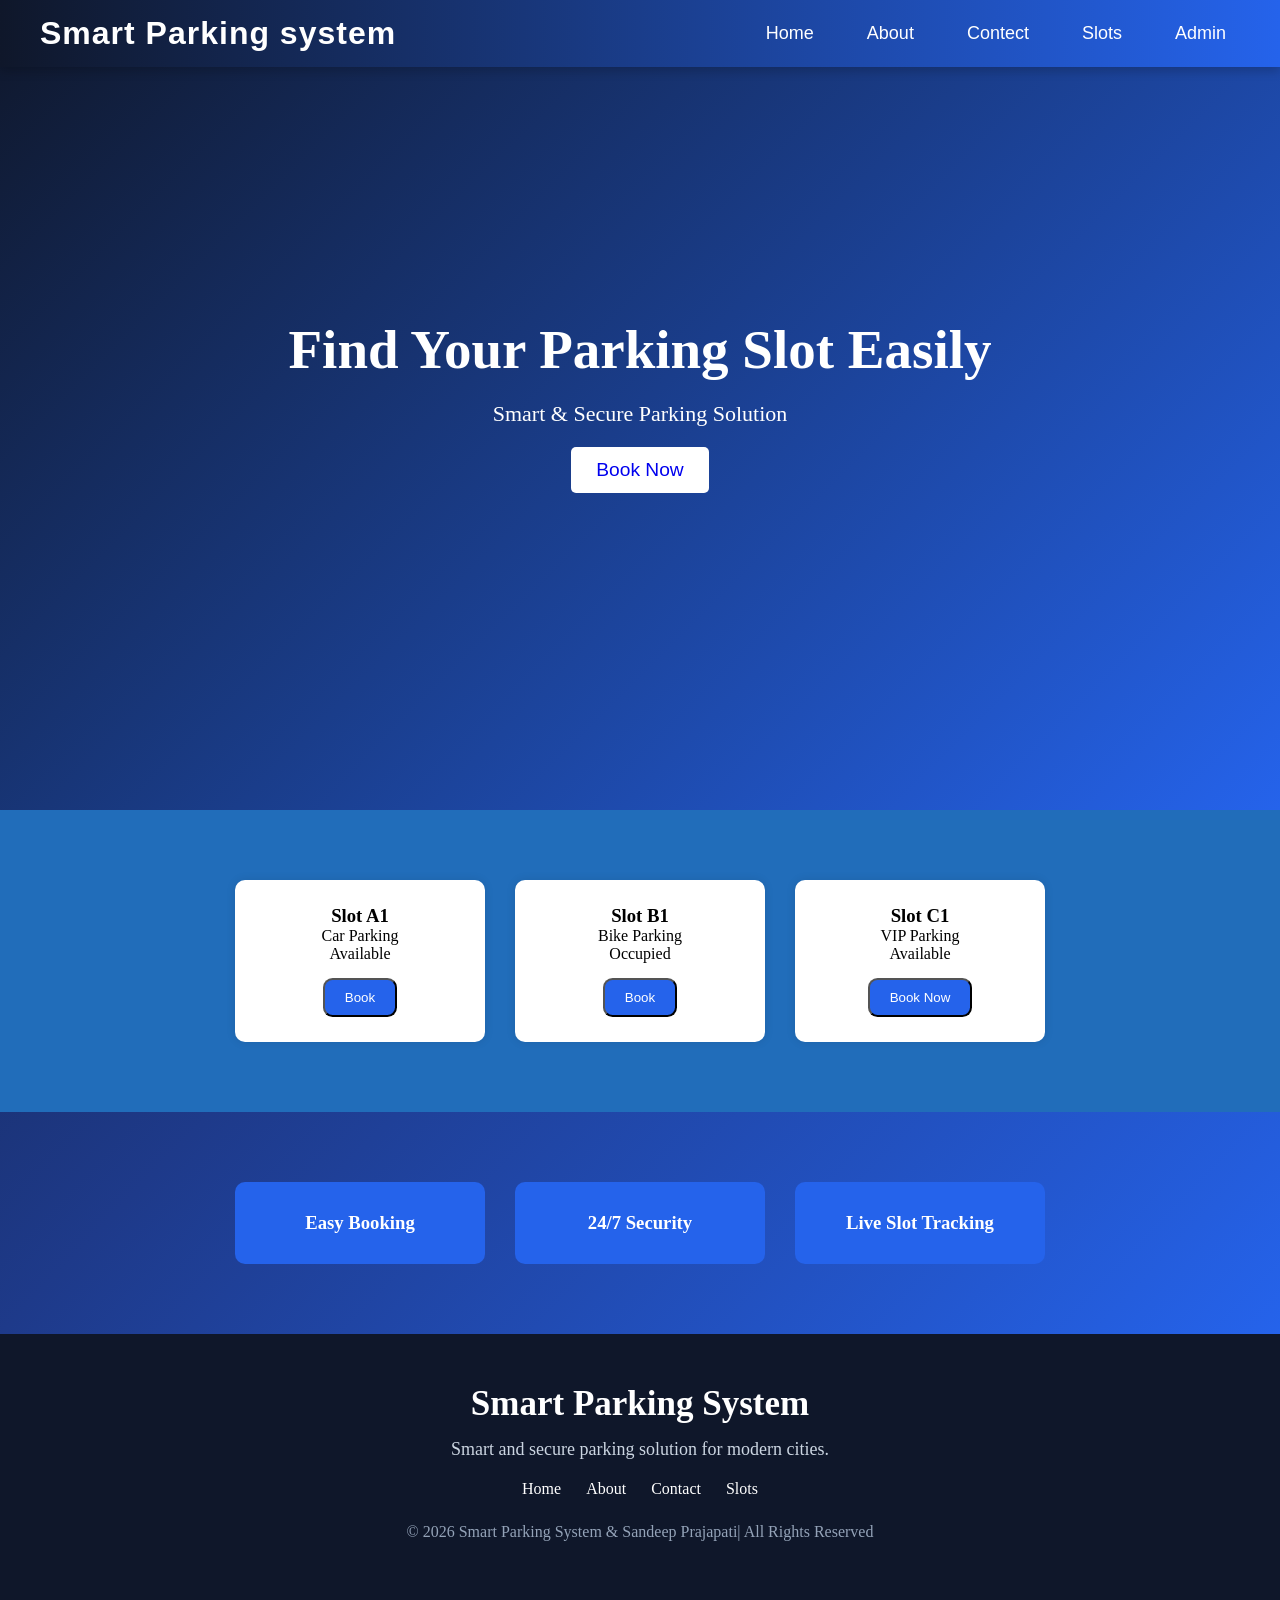
<file: index.html>
<!DOCTYPE html>
<html lang="en">
<head>
    <meta charset="UTF-8">
    <meta name="viewport" content="width=, initial-scale=1.0">
    <title>Document</title>
    <link rel="stylesheet" href="style.css">

</head>
<body>
    <header>
        <div class="head">
        <div><h1>Smart Parking system</h1></div>
          <div class="logo">
           <div><a href="Index.html">Home</a></div>
           <div><a href="./about.html">About</a></div>
           <div><a href="./contect.html">Contect</a></div>
           <div><a href="./slot.html">Slots</a></div>
           <div><a href="#">Admin</a></div>
          </div>
       </div>
    </header>
    <main>
         <main>

    <!-- Hero Section -->
    <section class="hero">

        <h2>Find Your Parking Slot Easily</h2>
        <p>Smart & Secure Parking Solution</p>
        <button><a href="./book1.html">Book Now</a></button>

    </section>


    <!-- Parking Slots -->
    <section class="slots">

        <div class="card">
            <h3>Slot A1</h3>
            <p>Car Parking</p>
            <p>Available</p>

            <button>Book</button>
        </div>

        <div class="card">
            <h3>Slot B1</h3>
            <p>Bike Parking</p>
            <p>Occupied</p>

            <button>Book</button>
        </div>

        <div class="card">
            <h3>Slot C1</h3>
            <p>VIP Parking</p>
            <p>Available</p>

            <button>Book Now</button>
        </div>

    </section>


    <!-- Features -->
    <section class="features">

        <div class="feature-box">
            <h3>Easy Booking</h3>
        </div>

        <div class="feature-box">
            <h3>24/7 Security</h3>
        </div>

        <div class="feature-box">
            <h3>Live Slot Tracking</h3>
        </div>

    </section>


</main>
    </main>
    <footer>

    <h2>Smart Parking System</h2>

    <p>
        Smart and secure parking solution for modern cities.
    </p>

    <div class="footer-links">

        <a href="">Home</a>
        <a href="">About</a>
        <a href="">Contact</a>
        <a href="">Slots</a>

    </div>

    <p class="copy">
        © 2026 Smart Parking System & Sandeep Prajapati| All Rights Reserved
    </p>

</footer>
</body>
</html>
</file>
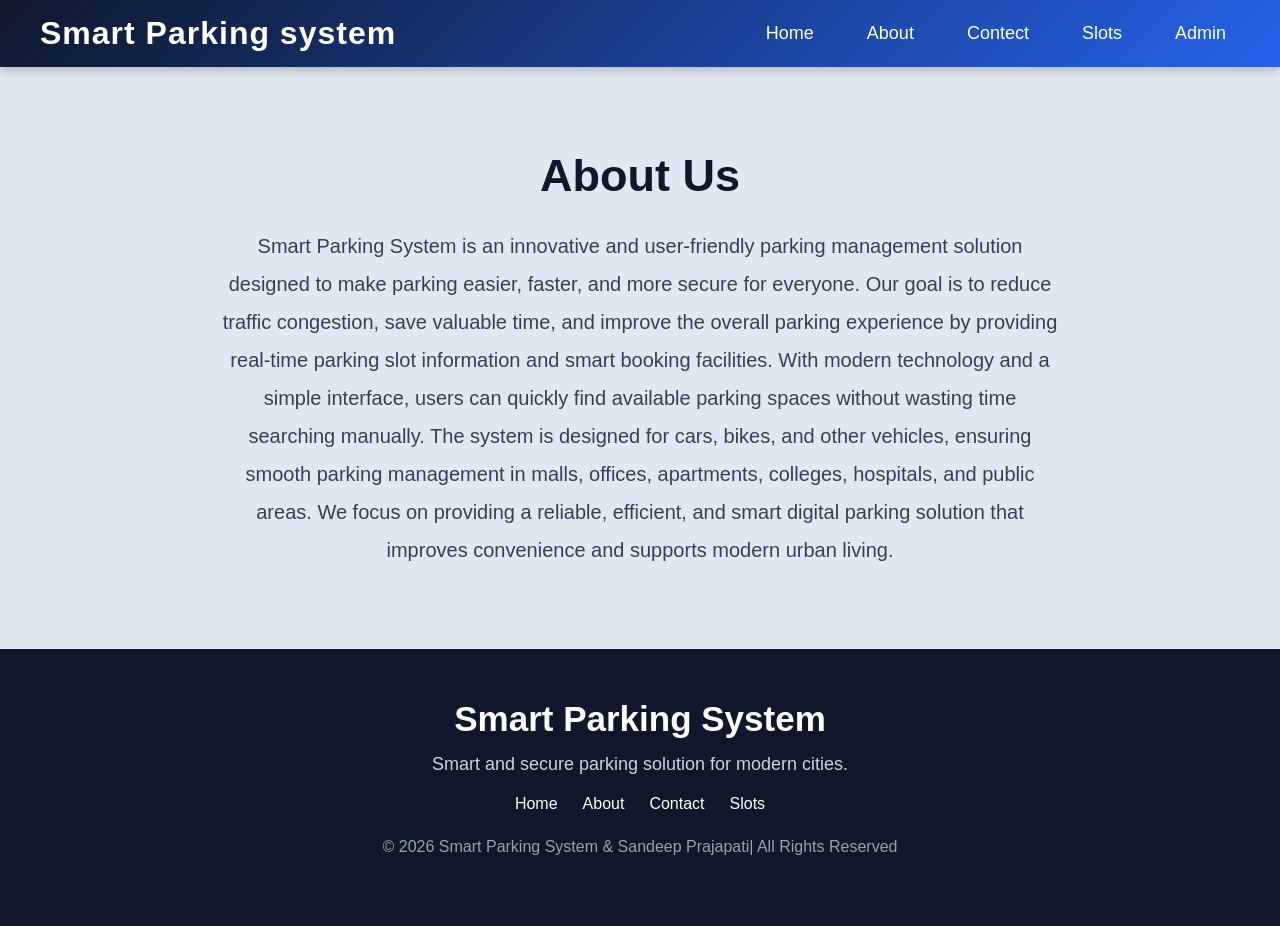
<file: about.html>
<!DOCTYPE html>
<html lang="en">
<head>
    <meta charset="UTF-8">
    <meta name="viewport" content="width=device-width, initial-scale=1.0">
    <title>Document</title>
    <!-- <link rel="stylesheet" href="style.css"> -->
    <link rel="stylesheet" href="./about.css">
</head>
<body>
    <header>
        <div class="head">
        <div><h1>Smart Parking system</h1></div>
          <div class="logo">
           <div><a href="./Index.html">Home</a></div>
           <div><a href="./about.html">About</a></div>
           <div><a href="./contect.html">Contect</a></div>
           <div><a href="./slot.html">Slots</a></div>
           <div><a href="#">Admin</a></div>
          </div>
       </div>
</header>
       <main>
      <section class="about">
    <h2>About Us</h2>
    <p>
        Smart Parking System is an innovative and user-friendly
        parking management solution designed to make parking
        easier, faster, and more secure for everyone. Our goal
        is to reduce traffic congestion, save valuable time,
        and improve the overall parking experience by providing
        real-time parking slot information and smart booking
        facilities. With modern technology and a simple interface,
        users can quickly find available parking spaces without
        wasting time searching manually. The system is designed
        for cars, bikes, and other vehicles, ensuring smooth
        parking management in malls, offices, apartments, colleges,
        hospitals, and public areas. We focus on providing a
        reliable, efficient, and smart digital parking solution
        that improves convenience and supports modern urban living.
    </p>
</section>
</main>
<footer>

    <h2>Smart Parking System</h2>

    <p>
        Smart and secure parking solution for modern cities.
    </p>

    <div class="footer-links">

        <a href="">Home</a>
        <a href="">About</a>
        <a href="">Contact</a>
        <a href="">Slots</a>

    </div>

    <p class="copy">
        © 2026 Smart Parking System & Sandeep Prajapati| All Rights Reserved
    </p>

</footer>

    
</body>
</html>
</file>
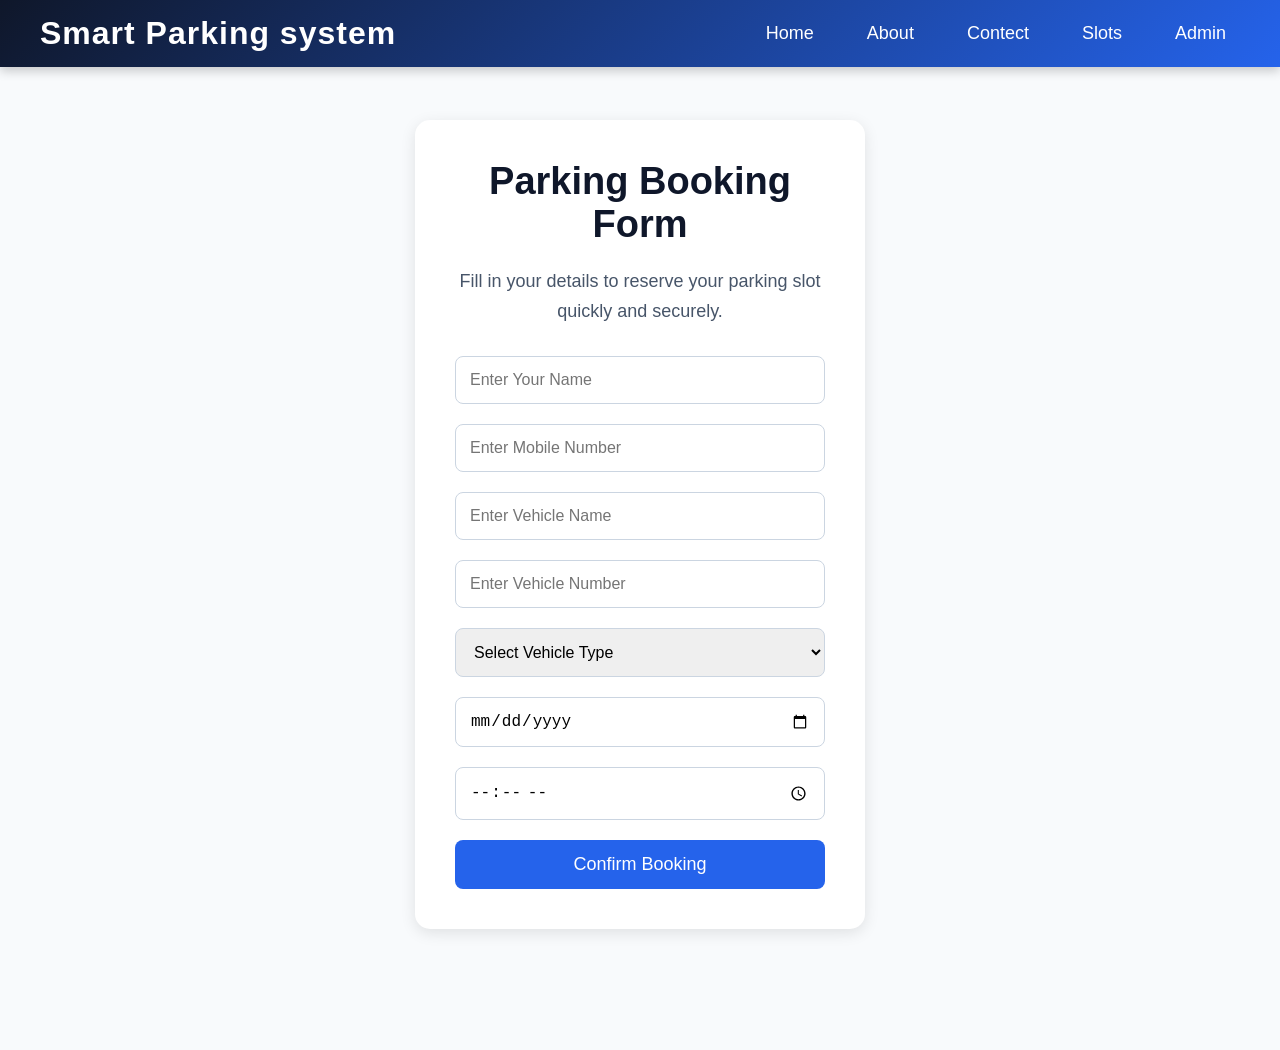
<file: book1.html>
<!DOCTYPE html>
<html lang="en">
<head>
    <meta charset="UTF-8">
    <meta name="viewport" content="width=device-width, initial-scale=1.0">
    <title>Document</title>
    <link rel="stylesheet" href="book1.css">
        <script>

function confirmBooking(event){

    event.preventDefault();

    alert("Booking Confirmed Successfully");

}

</script>
</head>
<body>
     <header>
        <div class="head">
        <div><h1>Smart Parking system</h1></div>
          <div class="logo">
           <div><a href="./Index.html">Home</a></div>
           <div><a href="./about.html">About</a></div>
           <div><a href="./contect.html">Contect</a></div>
           <div><a href="./slot.html">Slots</a></div>
           <div><a href="#">Admin</a></div>
          </div>
       </div>
    </header>
    <!-- =========================
     Booking Form
========================= -->

<section class="booking-form" onsubmit="confirmBooking(event)">

    <h2>Parking Booking Form</h2>

    <p>
        Fill in your details to reserve your parking slot
        quickly and securely.
    </p>

    <form>

        <!-- Name -->

        <input 
        type="text"
        placeholder="Enter Your Name"
        required>


        <!-- Mobile Number -->

        <input 
        type="tel"
        placeholder="Enter Mobile Number"
        required>


        <!-- Vehicle Name -->

        <input 
        type="text"
        placeholder="Enter Vehicle Name"
        required>


        <!-- Vehicle Number -->

        <input 
        type="text"
        placeholder="Enter Vehicle Number"
        required>


        <!-- Vehicle Type -->

        <select required>

            <option>
                Select Vehicle Type
            </option>

            <option>
                Car
            </option>

            <option>
                Bike
            </option>

            <option>
                VIP Vehicle
            </option>

        </select>


        <!-- Date -->

        <input type="date" required>


        <!-- Time -->

        <input type="time" required>


        <!-- Submit Button -->

        <button type="submit">
            Confirm Booking
        </button>

    </form>

</section>

</body>
</html>
</file>
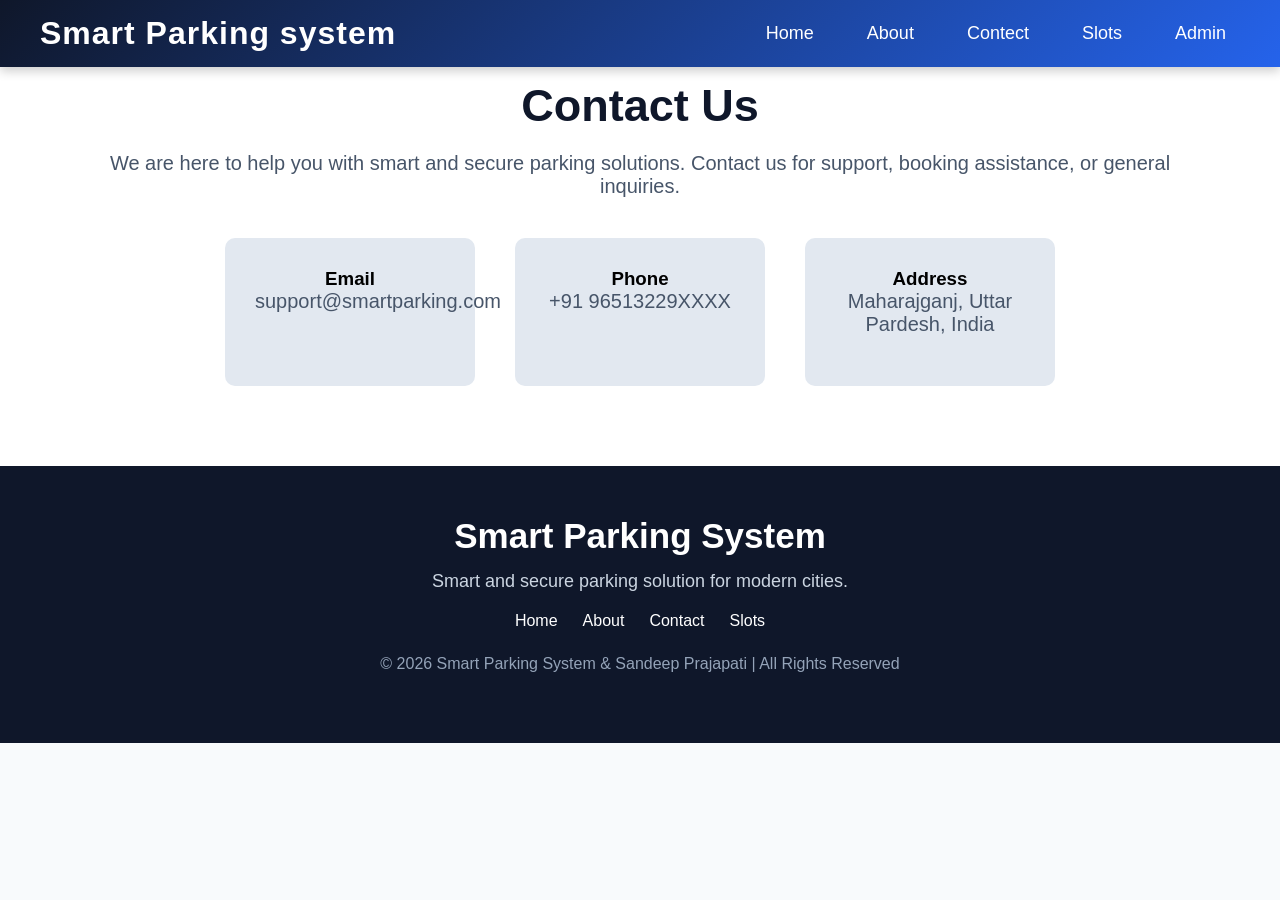
<file: contect.html>
<!DOCTYPE html>
<html lang="en">
<head>
    <meta charset="UTF-8">
    <meta name="viewport" content="width=device-width, initial-scale=1.0">
    <title>Document</title>
    <link rel="stylesheet" href="contect.css">
</head>
<body>
     <header>
        <div class="head">
        <div><h1>Smart Parking system</h1></div>
          <div class="logo">
           <div><a href="./Index.html">Home</a></div>
           <div><a href="./about.html">About</a></div>
           <div><a href="./contect.html">Contect</a></div>
           <div><a href="./slot.html">Slots</a></div>
           <div><a href="#">Admin</a></div>
          </div>
       </div>
</header>
<main>
    <section class="contact">

    <h2>Contact Us</h2>

    <p>
        We are here to help you with smart and secure
        parking solutions. Contact us for support,
        booking assistance, or general inquiries.
    </p>

    <div class="contact-info">

        <div>
            <h3>Email</h3>
            <p>support@smartparking.com</p>
        </div>

        <div>
            <h3>Phone</h3>
            <p>+91 96513229XXXX</p>
        </div>

        <div>
            <h3>Address</h3>
            <p>Maharajganj, Uttar Pardesh, India</p>
        </div>

    </div>

</section>
<footer>
     <h2>Smart Parking System</h2>

    <p>
        Smart and secure parking solution for modern cities.
    </p>

    <div class="footer-links">

        <a href="">Home</a>
        <a href="">About</a>
        <a href="">Contact</a>
        <a href="">Slots</a>

    </div>

    <p class="copy">
        © 2026 Smart Parking System & Sandeep Prajapati | All Rights Reserved
    </p>

</footer>
</main>
</body>
</html>
</file>
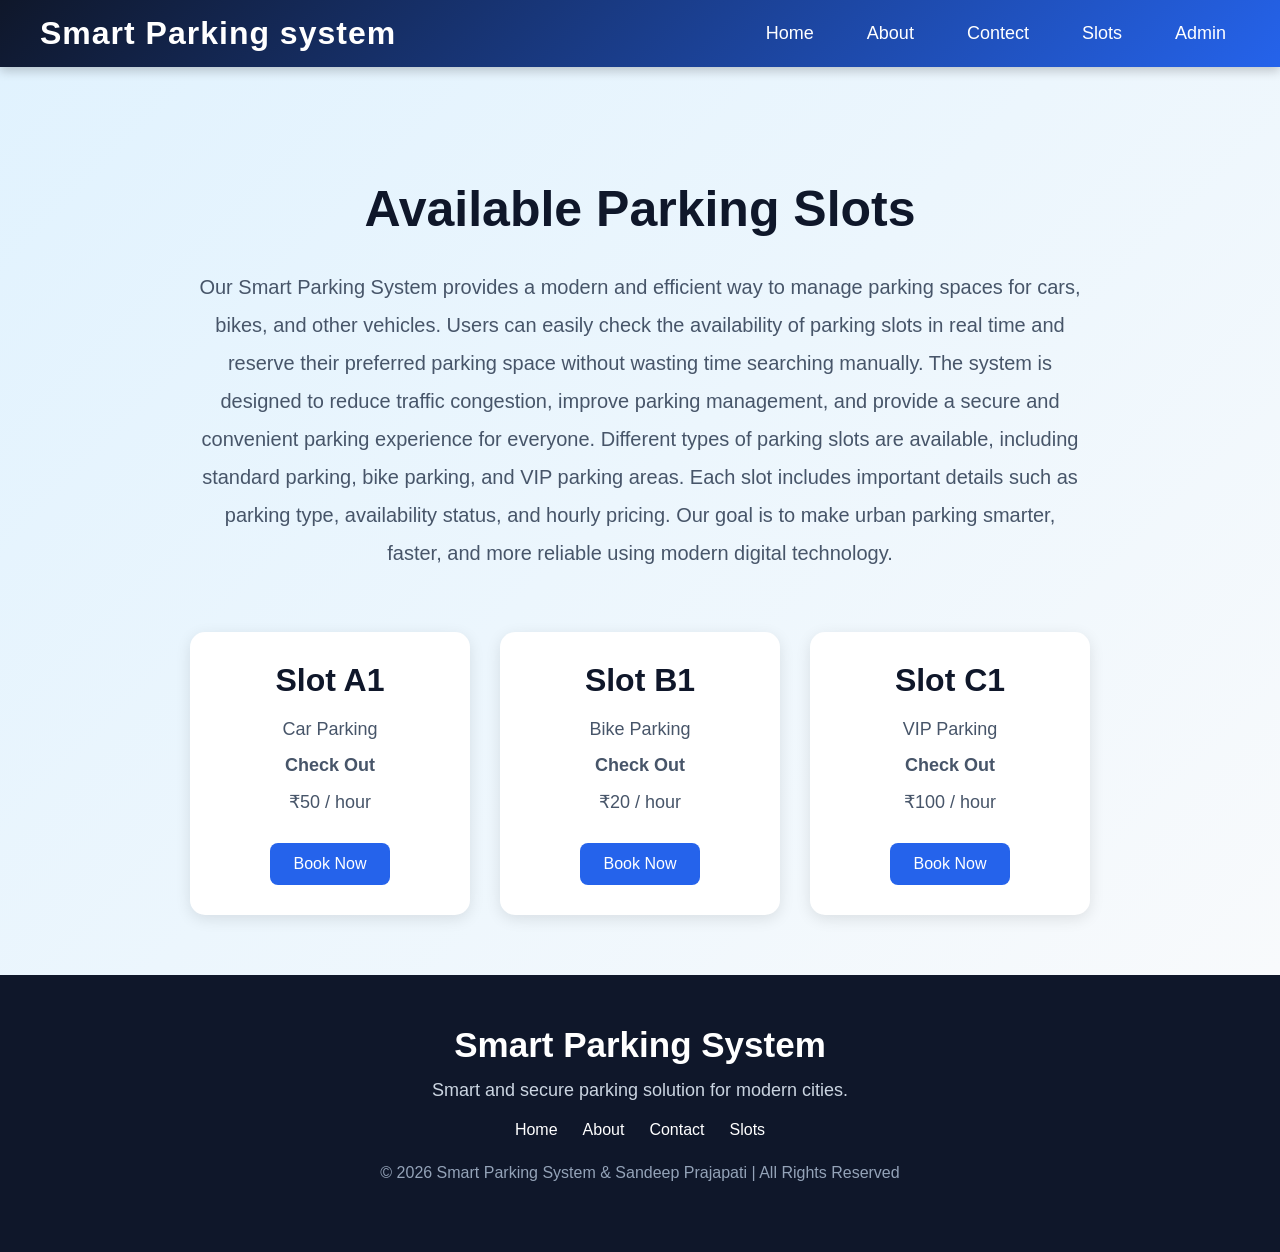
<file: slot.html>
<!DOCTYPE html>
<html lang="en">
<head>
    <meta charset="UTF-8">
    <meta name="viewport" content="width=device-width, initial-scale=1.0">
    <link rel="stylesheet" href="slot.css">
    <title>Document</title>
</head>
<body>
    <header>
        <div class="head">
        <div><h1>Smart Parking system</h1></div>
          <div class="logo">
           <div><a href="./Index.html">Home</a></div>
           <div><a href="./about.html">About</a></div>
           <div><a href="./contect.html">Contect</a></div>
           <div><a href="./slot.html">Slots</a></div>
           <div><a href="#">Admin</a></div>
          </div>
       </div>
    </header>
    <main>
         <section class="slots">

    <h2>Available Parking Slots</h2>

    <p class="slot-text">
        Our Smart Parking System provides a modern and efficient
        way to manage parking spaces for cars, bikes, and other
        vehicles. Users can easily check the availability of
        parking slots in real time and reserve their preferred
        parking space without wasting time searching manually.
        The system is designed to reduce traffic congestion,
        improve parking management, and provide a secure and
        convenient parking experience for everyone. Different
        types of parking slots are available, including standard
        parking, bike parking, and VIP parking areas. Each slot
        includes important details such as parking type,
        availability status, and hourly pricing. Our goal is
        to make urban parking smarter, faster, and more reliable
        using modern digital technology.
    </p>

    <div class="slot-container">

        <div class="card">

            <h3>Slot A1</h3>

            <p>Car Parking</p>

            <p class="available">Check Out</p>

            <p>₹50 / hour</p>

            <button><a href="./book1.html">Book Now</a></button>

        </div>


        <div class="card">

            <h3>Slot B1</h3>

            <p>Bike Parking</p>

            <p class="occupied">Check Out</p>

            <p>₹20 / hour</p>

            <button><a href="./book1.html">Book Now</a></button>

        </div>


        <div class="card">

            <h3>Slot C1</h3>

            <p>VIP Parking</p>

            <p class="available">Check Out</p>

            <p>₹100 / hour</p>

            <button><a href="./book1.html">Book Now</a></button>

        </div>

    </div>

</section>
    </main>
    <footer>

    <h2>Smart Parking System</h2>

    <p>
        Smart and secure parking solution for modern cities.
    </p>

    <div class="footer-links">

        <a href="">Home</a>
        <a href="">About</a>
        <a href="">Contact</a>
        <a href="">Slots</a>

    </div>

    <p class="copy">
        © 2026 Smart Parking System & Sandeep Prajapati | All Rights Reserved
    </p>

</footer>
</body>
</html>
</file>
<file: style.css>
*{
    margin:0;
    padding:0;
    box-sizing:border-box;
   
}

header{
    width: 100%;
    background: linear-gradient(to right, #0f172a, #2563eb);
    padding: 15px 40px;
    box-shadow: 0 4px 10px rgba(0,0,0,0.2);
    position: fixed;
}

/* Main Container */
.head{
    display: flex;
    justify-content: space-between;
    align-items: center;
    flex-wrap: wrap;
}

/* Title */
.head h1{
    color: white;
    font-size: 32px;
    font-family: Arial, sans-serif;
    letter-spacing: 1px;
}

/* Navigation */
.logo{
    display: flex;
    gap: 25px;
    align-items: center;
}

/* Links */
.logo a{
    text-decoration: none;
    color: white;
    font-size: 18px;
    font-family: Arial, sans-serif;
    padding: 8px 14px;
    border-radius: 6px;
    transition: 0.3s ease;
}

/* Hover Effect */
.logo a:hover{
    background-color: rgba(255,255,255,0.2);
    color: #facc15;
}

/* =========================
   Responsive Design
========================= */

/* Tablet */
@media (max-width: 768px){

    header{
        padding: 15px 20px;
    }

    .head{
        flex-direction: column;
        gap: 15px;
    }

    .head h1{
        font-size: 26px;
        text-align: center;
    }

    .logo{
        gap: 15px;
        flex-wrap: wrap;
        justify-content: center;
    }

    .logo a{
        font-size: 16px;
    }
}

/* Mobile */
@media (max-width: 480px){

    .head h1{
        font-size: 22px;
    }

    .logo{
        flex-direction: column;
        gap: 10px;
    }

    .logo a{
        width: 100%;
        text-align: center;
    }
}
main{
    background: linear-gradient(to bottom right, #0f172a, #1e3a8a, #2563eb);
}

.hero{
    height:90vh;
    display:flex;
    flex-direction:column;
    justify-content:center;
    align-items:center;
    text-align:center;

    background:linear-gradient(135deg,#0f172a,#2563eb);

    color:white;
}

.hero h2{
    font-size:55px;
    margin-bottom:20px;
}

.hero p{
    font-size:22px;
    margin-bottom:20px;
}

.hero button{
    padding:12px 25px;
    border:none;
    border-radius:5px;
    background:white;
    color:#050810;
    font-size: 1.2rem;
    cursor:pointer;
}


/* Slots Section */

.slots{
    display:flex;
    justify-content:center;
    gap:30px;
    padding:70px;
    background:#216dba;
}

.card{
    width:250px;
    padding:25px;
    text-align:center;
    background:white;
    border-radius:10px;

    box-shadow:0 0 10px rgba(0,0,0,0.1);
}

.card button{
    margin-top:15px;
    padding:10px 20px;
    background-color: #2563eb;
    color: white;
    border-radius: .6rem;
}


/* Features */

.features{
    display:flex;
    justify-content:center;
    gap:30px;
    padding:70px;
}

.feature-box{
    width:250px;
    padding:30px;
    background:#2563eb;
    color:white;
    text-align:center;
    border-radius:10px;
}


/* About */

.about{
    padding:80px;
    text-align:center;
    background:#e2e8f0;
}

@media (max-width: 768px){
    .slots{
          display:flex;
          flex-direction: column;
          justify-content:center;
          align-items: center;
        }
        .features{
            flex-direction: column;
            justify-content: center;
            align-items: center;
        }

}
.hero button:hover{
    background-color: #2563eb;
    color: aliceblue;
   
}
footer{
    background:#0f172a;

    color:white;

    text-align:center;

    padding:50px 20px;
}

footer h2{
    font-size:35px;

    margin-bottom:15px;
}

footer p{
    font-size:18px;

    margin-bottom:20px;

    color:#cbd5e1;
}

.footer-links{
    display:flex;

    justify-content:center;

    gap:25px;

    margin-bottom:25px;
}

.footer-links a{
    text-decoration:none;

    color:white;

    transition:0.3s;
}

.footer-links a:hover{
    color:#38bdf8;
}

.copy{
    font-size:16px;

    color:#94a3b8;
}
.hero button a{
    text-decoration: none;
}
</file>
<file: about.css>
*{
    margin:0;
    padding:0;
    box-sizing:border-box;
}

body{
    font-family:Arial, sans-serif;
    background:#f8fafc;
}

/* =========================
   Header
========================= */

header{
    width:100%;
    background:linear-gradient(135deg,#0f172a,#2563eb);
    padding:15px 40px;

    position:fixed;
    top:0;
    left:0;

    z-index:1000;

    box-shadow:0 4px 10px rgba(0,0,0,0.2);
}

/* Navbar Container */

.head{
    display:flex;
    justify-content:space-between;
    align-items:center;
    flex-wrap:wrap;
}

/* Website Title */

.head h1{
    color:white;
    font-size:32px;
    letter-spacing:1px;
}

/* Navigation */

.logo{
    display:flex;
    align-items:center;
    gap:25px;
}

/* Navigation Links */

.logo a{
    text-decoration:none;
    color:white;

    font-size:18px;

    padding:8px 14px;

    border-radius:6px;

    transition:0.3s;
}

/* Hover Effect */

.logo a:hover{
    background:rgba(255,255,255,0.2);
    color:#facc15;
}

/* =========================
   About Section
========================= */
main{
    background: linear-gradient(to bottom right, #0f172a, #1e3a8a, #2563eb);
}


.about{
    padding:150px 80px 80px;
    text-align:center;
    background:#e2e8f0;
}

.about h2{
    font-size:45px;
    margin-bottom:25px;
    color:#0f172a;
}

.about p{
    width:75%;
    margin:auto;

    font-size:20px;

    line-height:38px;

    color:#334155;
}

/* =========================
   Tablet Responsive
========================= */

@media(max-width:768px){

    header{
        padding:15px 20px;
    }

    .head{
        flex-direction:column;
        gap:15px;
    }

    .head h1{
        font-size:26px;
        text-align:center;
    }

    .logo{
        gap:15px;
        flex-wrap:wrap;
        justify-content:center;
    }

    .logo a{
        font-size:16px;
    }

    .about{
        padding:180px 30px 60px;
       
    }

    .about h2{
        font-size:35px;
    }

    .about p{
        width:100%;
        font-size:18px;
        line-height:32px;
    }
}

/* =========================
   Mobile Responsive
========================= */

@media(max-width:480px){

    .head h1{
        font-size:22px;
    }

    .logo{
        flex-direction:column;
        gap:10px;
    }

    .logo a{
        width:100%;
        text-align:center;
    }

    .about{
        padding:200px 20px 50px;
    }

    .about h2{
        font-size:28px;
    }

    .about p{
        font-size:16px;
        line-height:28px;
    }
}

footer{
    background:#0f172a;

    color:white;

    text-align:center;

    padding:50px 20px;
}

footer h2{
    font-size:35px;

    margin-bottom:15px;
}

footer p{
    font-size:18px;

    margin-bottom:20px;

    color:#cbd5e1;
}

.footer-links{
    display:flex;

    justify-content:center;

    gap:25px;

    margin-bottom:25px;
}

.footer-links a{
    text-decoration:none;

    color:white;

    transition:0.3s;
}

.footer-links a:hover{
    color:#38bdf8;
}

.copy{
    font-size:16px;

    color:#94a3b8;
}
</file>
<file: book1.css>
*{
    margin:0;
    padding:0;
    box-sizing:border-box;
}

body{
    font-family:Arial, sans-serif;
    background:#f8fafc;
}

/* =========================
   Header
========================= */

header{
    width:100%;
    background:linear-gradient(135deg,#0f172a,#2563eb);
    padding:15px 40px;

    position:fixed;
    top:0;
    left:0;

    z-index:1000;

    box-shadow:0 4px 10px rgba(0,0,0,0.2);
}

/* Navbar Container */

.head{
    display:flex;
    justify-content:space-between;
    align-items:center;
    flex-wrap:wrap;
}

/* Website Title */

.head h1{
    color:white;
    font-size:32px;
    letter-spacing:1px;
}

/* Navigation */

.logo{
    display:flex;
    align-items:center;
    gap:25px;
}

/* Navigation Links */

.logo a{
    text-decoration:none;
    color:white;

    font-size:18px;

    padding:8px 14px;

    border-radius:6px;

    transition:0.3s;
}

/* Hover Effect */

.logo a:hover{
    background:rgba(255,255,255,0.2);
    color:#facc15;
}



/* =========================
   Tablet Responsive
========================= */

@media(max-width:768px){

    header{
        padding:15px 20px;
    }

    .head{
        flex-direction:column;
        gap:15px;
    }

    .head h1{
        font-size:26px;
        text-align:center;
    }

    .logo{
        gap:15px;
        flex-wrap:wrap;
        justify-content:center;
    }

    .logo a{
        font-size:16px;
    }
}
















/* =========================
   Booking Form
========================= */

.booking-form{
    width:450px;

    margin:120px auto;

    background:white;

    padding:40px;

    border-radius:15px;

    box-shadow:0 4px 15px rgba(0,0,0,0.1);

    text-align:center;
}

/* Heading */

.booking-form h2{
    font-size:38px;

    margin-bottom:20px;

    color:#0f172a;
}

/* Paragraph */

.booking-form p{
    font-size:18px;

    color:#475569;

    margin-bottom:30px;

    line-height:30px;
}

/* Form */

.booking-form form{
    display:flex;

    flex-direction:column;

    gap:20px;
}

/* Inputs */

.booking-form input,
.booking-form select{
    padding:14px;

    border:1px solid #cbd5e1;

    border-radius:8px;

    font-size:16px;

    outline:none;
}

/* Focus */

.booking-form input:focus,
.booking-form select:focus{
    border-color:#2563eb;
}

/* Button */

.booking-form button{
    padding:14px;

    border:none;

    border-radius:8px;

    background:#2563eb;

    color:white;

    font-size:18px;

    cursor:pointer;

    transition:0.3s;
}

.booking-form button:hover{
    background:#1d4ed8;
}

/* Responsive */

@media(max-width:500px){

    .booking-form{
        width:90%;

        padding:30px 20px;
    }

    .booking-form h2{
        font-size:30px;
    }
}
</file>
<file: contect.css>
*{
    margin:0;
    padding:0;
    box-sizing:border-box;
}

body{
    font-family:Arial, sans-serif;
    background:#f8fafc;
}

/* =========================
   Header
========================= */

header{
    width:100%;
    background:linear-gradient(135deg,#0f172a,#2563eb);
    padding:15px 40px;

    position:fixed;
    top:0;
    left:0;

    z-index:1000;

    box-shadow:0 4px 10px rgba(0,0,0,0.2);
}

/* Navbar Container */

.head{
    display:flex;
    justify-content:space-between;
    align-items:center;
    flex-wrap:wrap;
}

/* Website Title */

.head h1{
    color:white;
    font-size:32px;
    letter-spacing:1px;
}

/* Navigation */

.logo{
    display:flex;
    align-items:center;
    gap:25px;
}

/* Navigation Links */

.logo a{
    text-decoration:none;
    color:white;

    font-size:18px;

    padding:8px 14px;

    border-radius:6px;

    transition:0.3s;
}

/* Hover Effect */

.logo a:hover{
    background:rgba(255,255,255,0.2);
    color:#facc15;
}



/* =========================
   Tablet Responsive
========================= */

@media(max-width:768px){

    header{
        padding:15px 20px;
    }

    .head{
        flex-direction:column;
        gap:15px;
    }

    .head h1{
        font-size:26px;
        text-align:center;
    }

    .logo{
        gap:15px;
        flex-wrap:wrap;
        justify-content:center;
    }

    .logo a{
        font-size:16px;
    }
}

.contact{
    padding:80px;
    text-align:center;

    background:white;
}

.contact h2{
    font-size:45px;

    margin-bottom:20px;

    color:#0f172a;
}

.contact p{
    font-size:20px;

    color:#475569;

    margin-bottom:20px;
}

.contact-info{
    display:flex;

    justify-content:center;

    gap:40px;

    margin-top:40px;

    flex-wrap:wrap;
}

.contact-info div{
    background:#e2e8f0;

    padding:30px;

    border-radius:10px;

    width:250px;
}





footer{
    background:#0f172a;

    color:white;

    text-align:center;

    padding:50px 20px;
}

footer h2{
    font-size:35px;

    margin-bottom:15px;
}

footer p{
    font-size:18px;

    margin-bottom:20px;

    color:#cbd5e1;
}

.footer-links{
    display:flex;

    justify-content:center;

    gap:25px;

    margin-bottom:25px;
}

.footer-links a{
    text-decoration:none;

    color:white;

    transition:0.3s;
}

.footer-links a:hover{
    color:#38bdf8;
}

.copy{
    font-size:16px;

    color:#94a3b8;
}
</file>
<file: slot.css>
*{
    margin:0;
    padding:0;
    box-sizing:border-box;
}

body{
    font-family:Arial, sans-serif;
    background:#f8fafc;
}

/* =========================
   Header
========================= */

header{
    width:100%;
    background:linear-gradient(135deg,#0f172a,#2563eb);
    padding:15px 40px;

    position:fixed;
    top:0;
    left:0;

    z-index:1000;

    box-shadow:0 4px 10px rgba(0,0,0,0.2);
}

/* Navbar Container */

.head{
    display:flex;
    justify-content:space-between;
    align-items:center;
    flex-wrap:wrap;
}

/* Website Title */

.head h1{
    color:white;
    font-size:32px;
    letter-spacing:1px;
}

/* Navigation */

.logo{
    display:flex;
    align-items:center;
    gap:25px;
}

/* Navigation Links */

.logo a{
    text-decoration:none;
    color:white;

    font-size:18px;

    padding:8px 14px;

    border-radius:6px;

    transition:0.3s;
}

/* Hover Effect */

.logo a:hover{
    background:rgba(255,255,255,0.2);
    color:#facc15;
}



/* =========================
   Tablet Responsive
========================= */

@media(max-width:768px){

    header{
        padding:15px 20px;
    }

    .head{
        flex-direction:column;
        gap:15px;
    }

    .head h1{
        font-size:26px;
        text-align:center;
    }

    .logo{
        gap:15px;
        flex-wrap:wrap;
        justify-content:center;
    }

    .logo a{
        font-size:16px;
    }
}














main{
    min-height:100vh;

    padding-top:120px;

    background:linear-gradient(135deg,#e0f2fe,#f8fafc);
}

/* =========================
   Slots Section
========================= */

.slots{
    width:90%;

    margin:auto;

    padding:60px 20px;

    text-align:center;
}

/* Heading */

.slots h2{
    font-size:50px;

    color:#0f172a;

    margin-bottom:30px;
}

/* Paragraph */

.slot-text{
    width:80%;

    margin:0 auto 60px;

    font-size:20px;

    line-height:38px;

    color:#475569;
}

/* Card Container */

.slot-container{
    display:flex;

    justify-content:center;

    gap:30px;

    flex-wrap:wrap;
}

/* Cards */

.card{
    width:280px;

    background:white;

    padding:30px;

    border-radius:15px;

    box-shadow:0 4px 15px rgba(0,0,0,0.1);

    transition:0.3s ease;
}

/* Hover Effect */

.card:hover{
    transform:translateY(-10px);

    box-shadow:0 8px 20px rgba(0,0,0,0.15);
}

/* Card Heading */

.card h3{
    font-size:32px;

    margin-bottom:20px;

    color:#0f172a;
}

/* Card Text */

.card p{
    font-size:18px;

    margin-bottom:15px;

    color:#475569;
}

/* Status Colors */

.available{
    color:green;

    font-weight:bold;
}

.occupied{
    color:red;

    font-weight:bold;
}

/* Button */

.card button{
    margin-top:15px;

    padding:12px 24px;

    border:none;

    border-radius:8px;

    background:#2563eb;

    color:white;

    font-size:16px;

    cursor:pointer;

    transition:0.3s;
}

.card button:hover{
    background:#1d4ed8;
}

/* =========================
   Tablet Responsive
========================= */

@media(max-width:768px){

    .slots h2{
        font-size:40px;
    }

    .slot-text{
        width:100%;

        font-size:18px;

        line-height:32px;
    }

    .card{
        width:90%;
    }
}

/* =========================
   Mobile Responsive
========================= */

@media(max-width:480px){

    main{
        padding-top:180px;
    }

    .slots h2{
        font-size:30px;
    }

    .slot-text{
        font-size:16px;

        line-height:28px;
    }

    .card{
        width:100%;
    }

    .card h3{
        font-size:26px;
    }
}

.card button a{
    text-decoration: none;
    color: white;
}

.card button:hover{
    background-color: rgb(22, 5, 5);

}
.card button a:hover{
    color: #e0f2fe;
}








footer{
    background:#0f172a;

    color:white;

    text-align:center;

    padding:50px 20px;
}

footer h2{
    font-size:35px;

    margin-bottom:15px;
}

footer p{
    font-size:18px;

    margin-bottom:20px;

    color:#cbd5e1;
}

.footer-links{
    display:flex;

    justify-content:center;

    gap:25px;

    margin-bottom:25px;
}

.footer-links a{
    text-decoration:none;

    color:white;

    transition:0.3s;
}

.footer-links a:hover{
    color:#38bdf8;
}

.copy{
    font-size:16px;

    color:#94a3b8;
}
</file>
